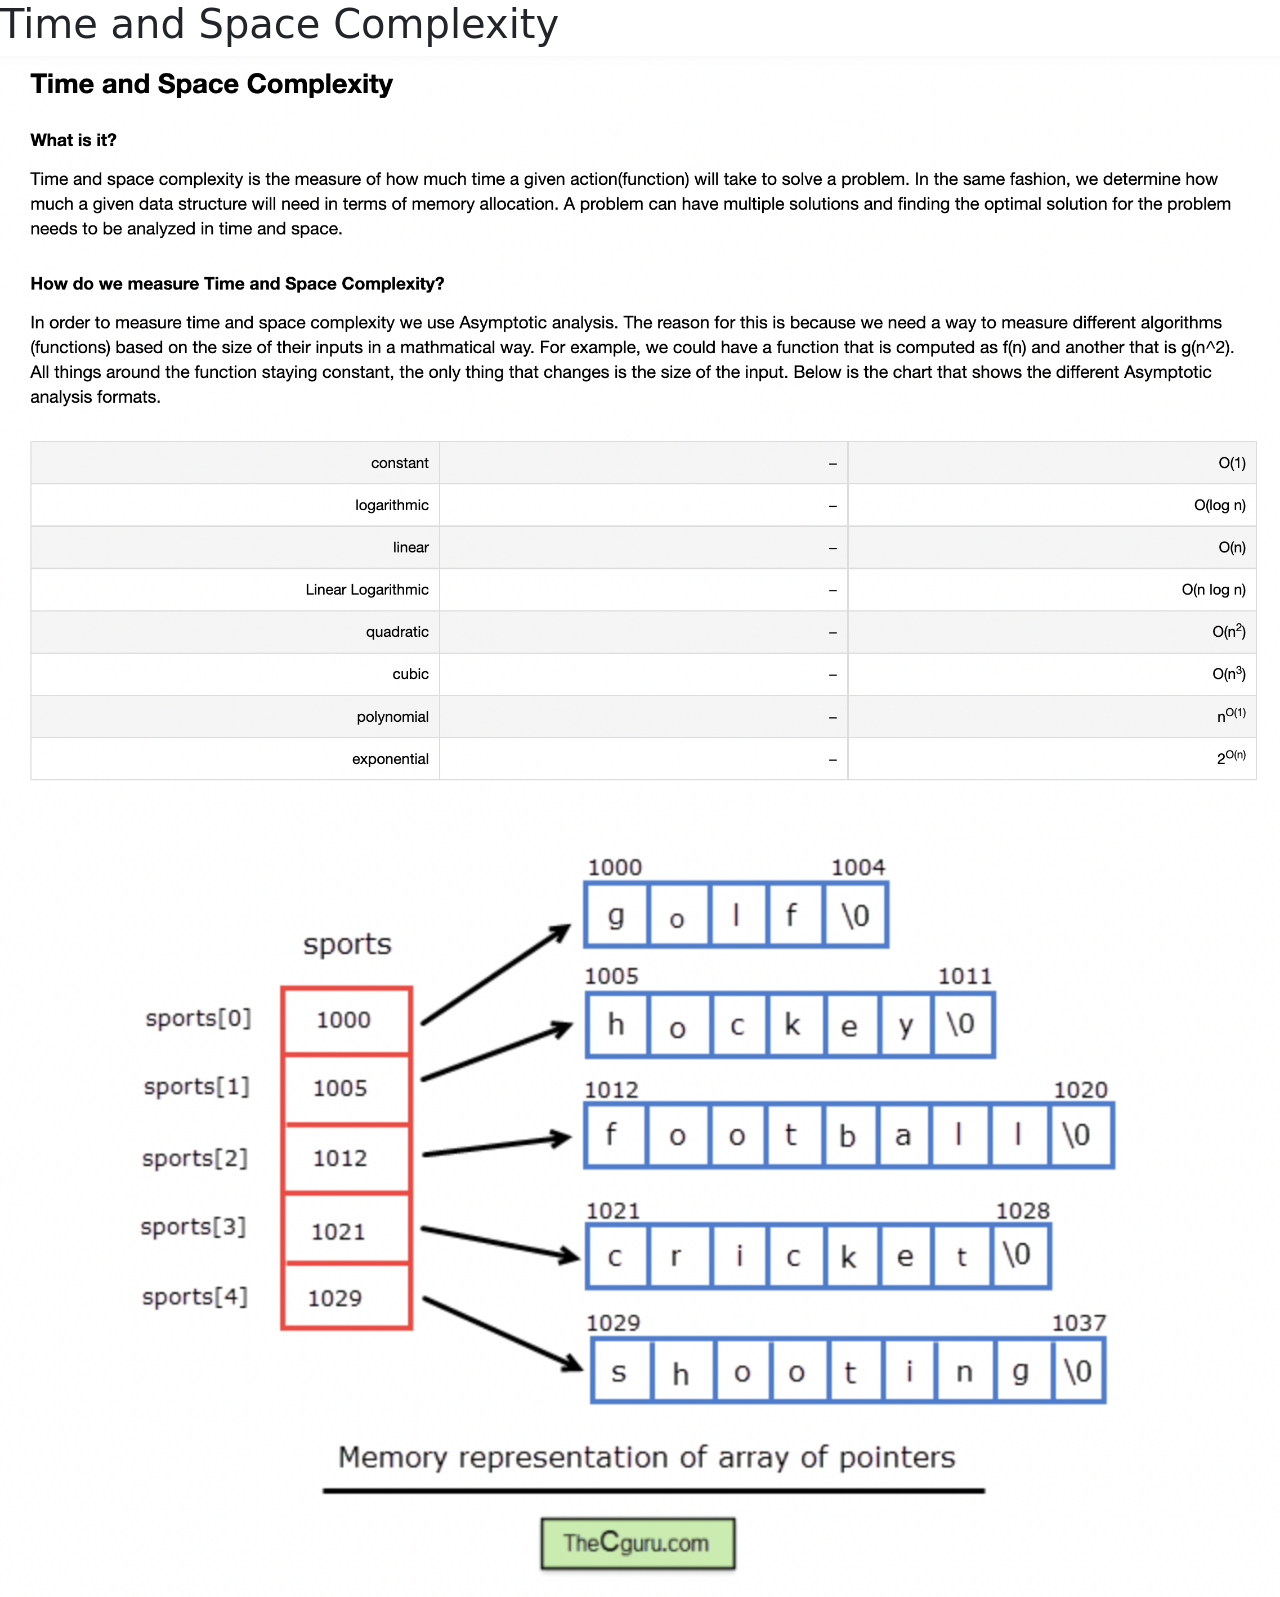
<file: time_space.html>
<!DOCTYPE html>
<html lang="en">
<head>
<meta charset="UTF-8">
<meta name="viewport" content="width=device-width, initial-scale=1.0">
<meta http-equiv="X-UA-Compatible" content="ie=edge">
<meta name="Description" content="Enter your description here"/>
<link rel="stylesheet" href="https://cdnjs.cloudflare.com/ajax/libs/twitter-bootstrap/5.1.0/css/bootstrap.min.css">
<link rel="stylesheet" href="https://cdnjs.cloudflare.com/ajax/libs/font-awesome/5.15.4/css/all.min.css">
<!-- <link rel="stylesheet" href="assets/css/style.css"> -->
<script src="time_space.js"></script>
<title>Title</title>
</head>
<body>
        <!-- Scripting languages operate inside another language.
         Progamming languages make full-fledged code 
        and are used to create software. -->
        <h1>Time and Space Complexity</h1>
        <img class="img-fluid mt-50" src="images/time_space_complexity.png" alt="">
        <br>
        <img class="img-fluid mt-50" src="images/array_memory.png" alt="">

<script src="https://cdnjs.cloudflare.com/ajax/libs/popper.js/2.9.2/umd/popper.min.js"></script>
<script src="https://cdnjs.cloudflare.com/ajax/libs/twitter-bootstrap/5.1.0/js/bootstrap.min.js"></script>
</body>
</html>
</file>
